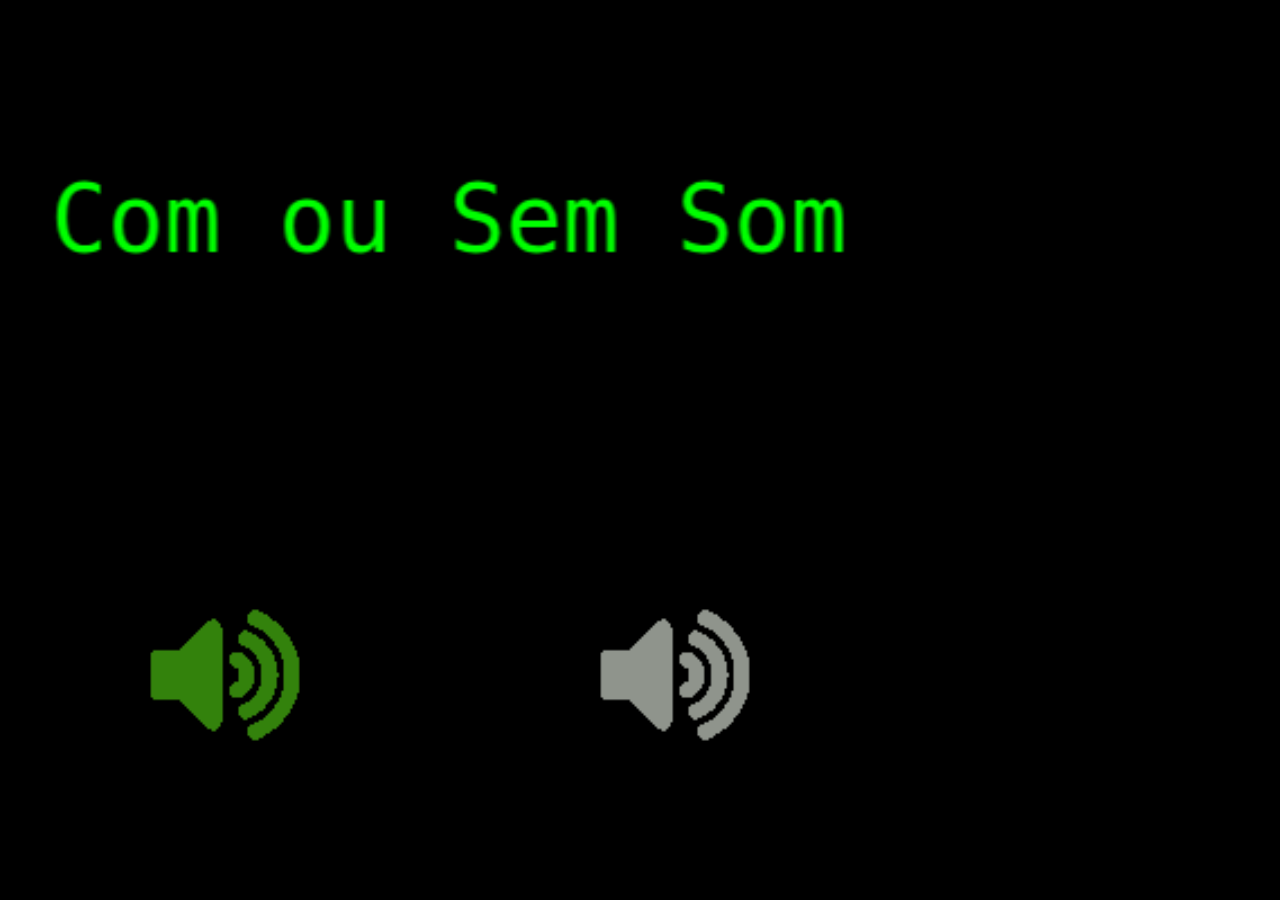
<file: jogodamemoria-mario/index.html>
<!DOCTYPE html>
<html>
<head>
	<script src="js/phaser.min.js"></script>
	<script src="js/titleScreen.js"></script>
	<script src="js/mainGame.js"></script>
	<script src="js/gameOver.js"></script>
	<script src="js/script.js"></script>
	<meta name="viewport" content="width=device-width, initial-scale=1.0, maximum-scale=1.0, minimum-scale=1.0, user-scalable=no, minimal-ui" />
	<meta name="apple-mobile-web-app-capable" content="yes" />
	<meta name="apple-mobile-web-app-status-bar-style" content="black" />
	<meta name="HandheldFriendly" content="true" />
	<meta name="mobile-web-app-capable" content="yes" />
	<style type="text/css">
		body{
			padding:0px;
			margin:0px;
			background: #000;
		}
	</style>
	<title>Jogo da memória - Mário</title>
</head>
<body>

</body>
</html>
</file>
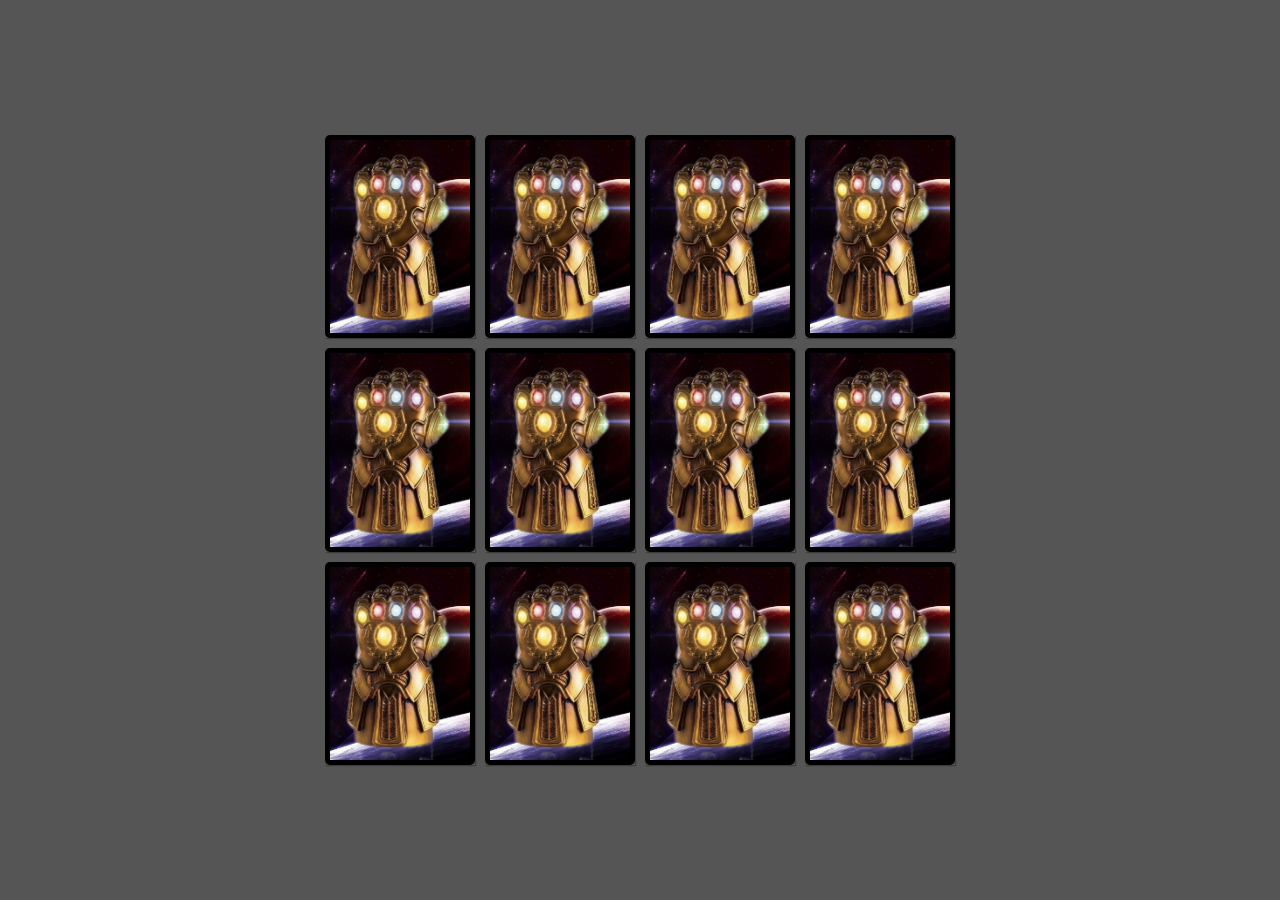
<file: jogodamemoria-thanos/index.html>
<!DOCTYPE html PUBLIC "-//W3C//DTD XHTML 1.0 Strict//EN"
	"http://www.w3.org/TR/xhtml1/DTD/xhtml1-strict.dtd">
<html xmlns="http://www.w3.org/1999/xhtml" xml:lang="pt-br" lang="pt-br">

<head>
	<meta http-equiv="content-type" content="text/html;charset=utf-8" />
	<meta name="generator" content="Geany 1.27" />
	<meta name="viewport" content="width=device-width,initial-scale=1" />
	<title></title>
	<link rel="stylesheet" type="text/css" href="css/style.css" />
</head>
<body>
	<main class="memory-game">
		<div class="card" data-card="j1">
			<img src="img/j1.jpeg" class="card-front">
			<img src="img/back.jpeg" class="card-back">
		</div>
		<div class="card" data-card="j2">
			<img src="img/j2.jpeg" class="card-front">
			<img src="img/back.jpeg" class="card-back">
		</div>
		<div class="card" data-card="j3">
			<img src="img/j3.jpeg" class="card-front">
			<img src="img/back.jpeg" class="card-back">
		</div>
		<div class="card" data-card="j4">
			<img src="img/j4.jpeg" class="card-front">
			<img src="img/back.jpeg" class="card-back">
		</div>
		<div class="card" data-card="j5">
			<img src="img/j5.jpeg" class="card-front">
			<img src="img/back.jpeg" class="card-back">
		</div>
		<div class="card" data-card="j6">
			<img src="img/j6.jpeg" class="card-front">
			<img src="img/back.jpeg" class="card-back">
		</div>
		<div class="card" data-card="j1">
			<img src="img/j1.jpeg" class="card-front">
			<img src="img/back.jpeg" class="card-back">
		</div>
		<div class="card" data-card="j2">
			<img src="img/j2.jpeg" class="card-front">
			<img src="img/back.jpeg" class="card-back">
		</div>
		<div class="card" data-card="j3">
			<img src="img/j3.jpeg" class="card-front">
			<img src="img/back.jpeg" class="card-back">
		</div>
		<div class="card" data-card="j4">
			<img src="img/j4.jpeg" class="card-front">
			<img src="img/back.jpeg" class="card-back">
		</div>
		<div class="card" data-card="j5">
			<img src="img/j5.jpeg" class="card-front">
			<img src="img/back.jpeg" class="card-back">
		</div>
		<div class="card" data-card="j6">
			<img src="img/j6.jpeg" class="card-front">
			<img src="img/back.jpeg" class="card-back">
		</div>
	</main>
	

<script src="js/script.js"></script>
</body>
</html>
</file>
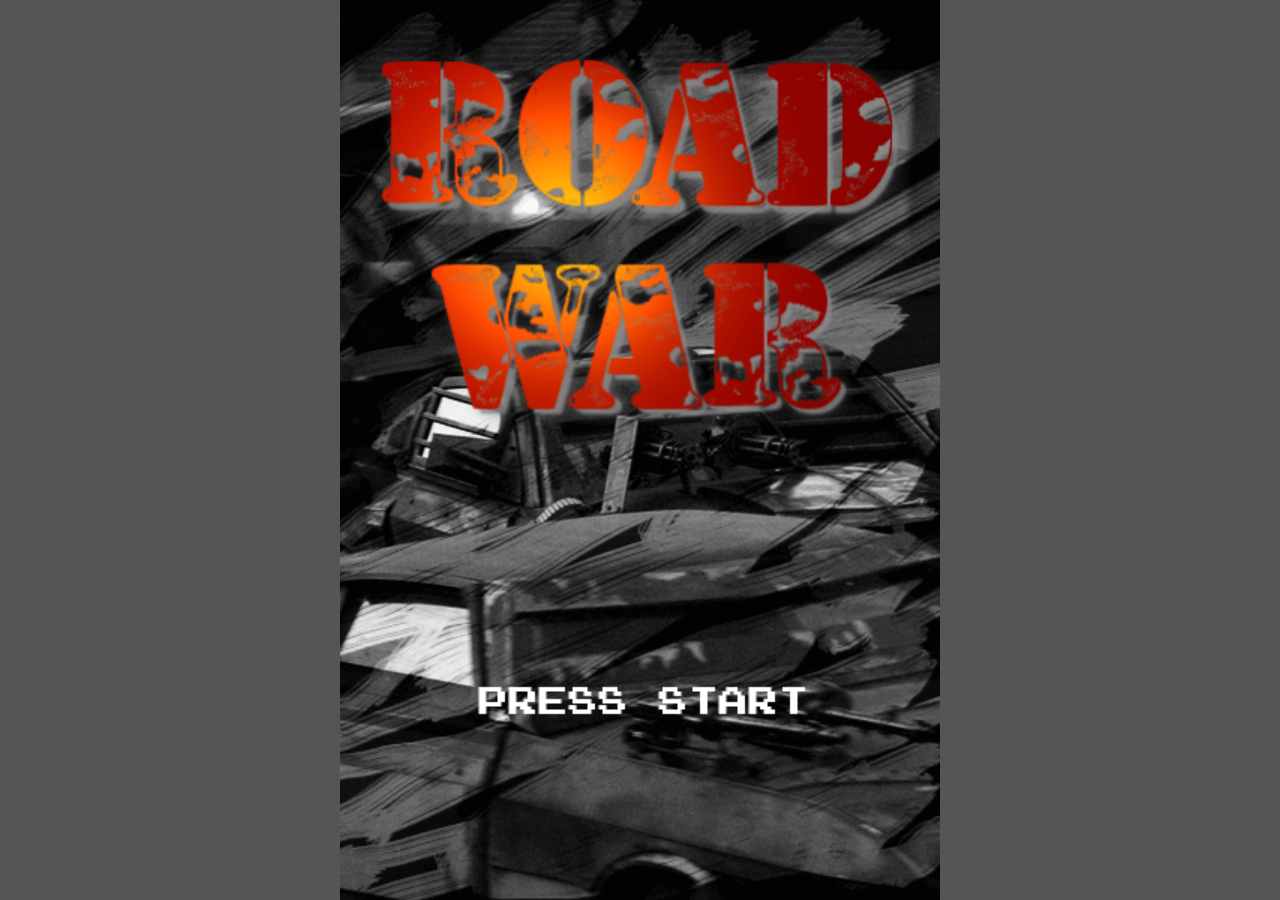
<file: roadwar/index.html>
<!DOCTYPE html PUBLIC "-//W3C//DTD XHTML 1.0 Strict//EN"
	"http://www.w3.org/TR/xhtml1/DTD/xhtml1-strict.dtd">
<html xmlns="http://www.w3.org/1999/xhtml" xml:lang="pt-br" lang="pt-br">

<head>
	<meta http-equiv="content-type" content="text/html;charset=utf-8" />
	<meta name="generator" content="Geany 1.27" />
	<meta name="viewport" content="width=device-width,initial-scale=1" />
	<title></title>
	<link rel="stylesheet" type="text/css" href="css/style.css" />
</head>
<body>
<div class="hiddenText">teste</div>

<script src="js/phaser.min.js"></script>
<script src="js/boot.js"></script>
<script src="js/load.js"></script>
<script src="js/menu.js"></script>
<script src="js/lvl1.js"></script>
<script src="js/lvl2.js"></script>
<script src="js/end.js"></script>
<script src="js/game.js"></script>
</body>
</html>
</file>
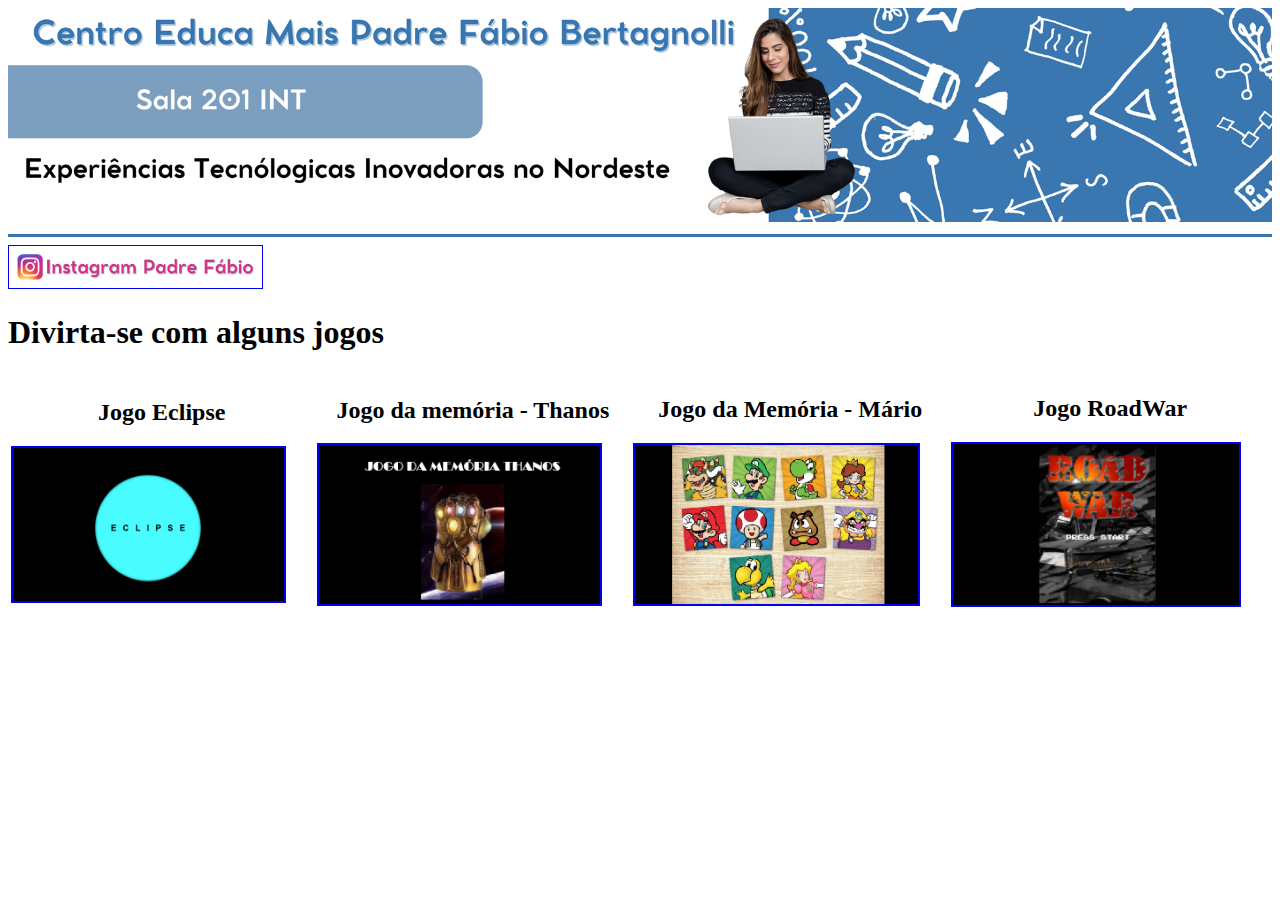
<file: indexpc.html>
<!DOCTYPE html>
<html lang="en">
<head>
    <meta charset="UTF-8">
    <meta name="viewport" content="width=device-width, initial-scale=1.0">
    <title>Document</title>
</head> 
<!-- <body bgcolor=#1c1d79> #1b1e7b -->
<body>
   
    <img src="img\BannerPFPC.png" width=100%>  
 
    <hr color=#3A77B0 size=3>

    <a href="https://www.instagram.com/cempefabiobertagnolli">
        <img src="img\InstagramPF.png" width=20% border="1" alingn="left">    
    </a>
   
    <h1> Divirta-se com alguns jogos</h1>
   
   <table width=screen.width >
        <!-- <caption> Alguns jogos para a gente se divertir</caption> -->
        <tr>
            <td> <h2 align="center">Jogo Eclipse</h2> 
                <a href="eclipse\index.html">
                    <img src="img\eclipse.png" width=90% border=2>    
                </a>
            </td>

            <td> <h2 align="center">Jogo da memória - Thanos</h2> 
                <a href="jogodamemoria-thanos/index.html">
                    <img src="img\jogomemoria_thanos.png" width=90% border=2>    
                </a>
            </td>        
            <td> <h2 align="center">Jogo da Memória - Mário</h2>
                <a href="jogodamemoria-mario/index.html">
                    <img src="img\jogomemoria_mario.png" width=90% border=2>    
                </a>
            </td>        

            <td> <h2 align="center">Jogo RoadWar</h2>
                <a href="roadwar/index.html">
                    <img src="img\roadwar.png" width=90% border=2>    
                </a>
            </td>  
        </tr>
   </table>
</body>

</html>
</file>
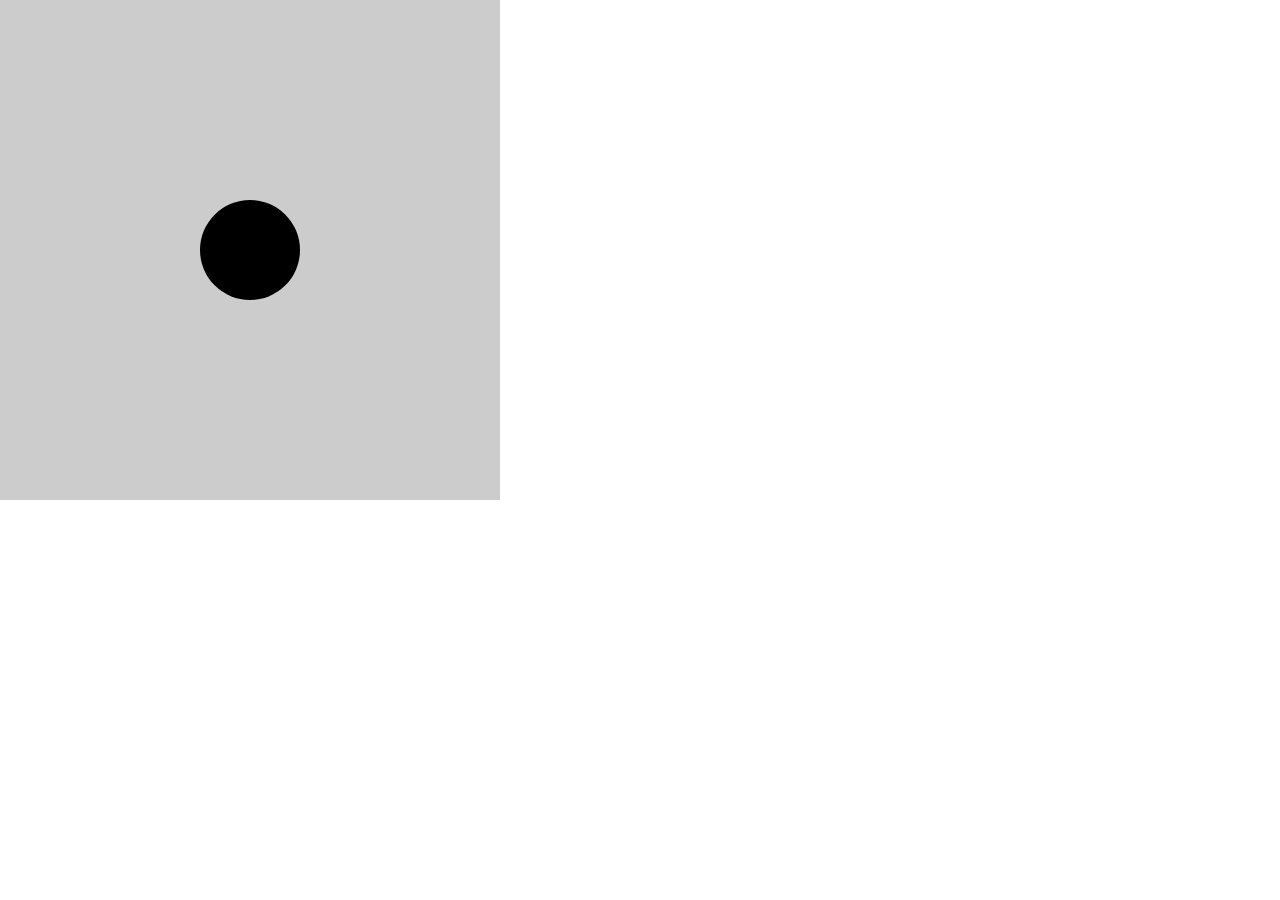
<file: eclipse/ShrinkExemplo.html>
<!DOCTYPE html>
<html lang="pt-br">
<head>
	<meta http-equiv="content-type" content="text/html;charset=utf-8" />
	<meta name="viewport" content="width=device-width,initial-scale=1" />
	<title></title>
	<style>
		body{
			margin: 0;
			padding: 0;
			border: 0;
		}
		canvas{
			background-color: #ccc;
			cursor: crosshair;
		}
	</style>
</head>
<body>
	<canvas width="500" height="500"></canvas>

<script>
	const cnv = document.querySelector('canvas')
	const ctx = cnv.getContext('2d')
	
	const obj = {
		x: cnv.width/2,
		y: cnv.height/2,
		radius: 50,
		newRadius: 50,
		draw: function(){
			ctx.beginPath()
			ctx.arc(this.x,this.y,this.radius,0,Math.PI*2,false)
			ctx.fill()
		},
		shrink: function(){
			if(this.newRadius < this.radius){
				this.radius -= .5
			}
		},
		update(){
			this.shrink()
			this.draw()
		}
	}
	
	cnv.addEventListener('mousedown',(e)=>{
		e.preventDefault()
		
		const distance = Math.hypot(e.clientX - obj.x, e.clientY - obj.y)
		
		if(distance < obj.radius){
			obj.newRadius = obj.radius - 10
		}
	})
	
	function loop(){
		requestAnimationFrame(loop)
		ctx.clearRect(0,0,cnv.width,cnv.height)
		obj.update()
	}
	
	loop()
</script>
</body>
</html>
</file>
<file: jogodamemoria-thanos/css/style.css>
*{
	padding: 0;
	margin: 0;
	box-sizing: border-box;
	border: 0;
}

body{
	height: 100vh;
	display: flex;
	background-color: #555;
}

.memory-game{
	height: 640px;
	width: 640px;
	margin: auto;
	display: flex;
	flex-wrap: wrap;
	perspective: 1000px;
}

.card{
	height: calc(33.333% - 10px);
	width: calc(25% - 10px);
	margin: 5px;
	position: relative;
	box-shadow: 1px 1px 1px rgba(1, 1, 1, .3);
	cursor: pointer;
	transform: scale(1);
	transform-style: preserve-3d;
	transition: transform .9s;
}

.card:active{
	transform: scale(.97);
	transition: transform .3s;
}

.card-front, .card-back{
	width: 100%;
	height: 100%;
	padding: 5px;
	position: absolute;
	background: #000;
	border-radius: 5px;
	backface-visibility: hidden;
}

.card-front{
	transform: rotateY(180deg);
}

.card.flip{
	transform: rotateY(180deg);
}
</file>
<file: roadwar/css/style.css>
*{
	margin: 0;
	padding: 0;
	border: 0;
}

@font-face{
	font-family: emulogic;
	src: url("emulogic.ttf");
}

.hiddenText{
	visibility: hidden;
	display: none;
}

body{
	background-color: #555;
}
</file>
